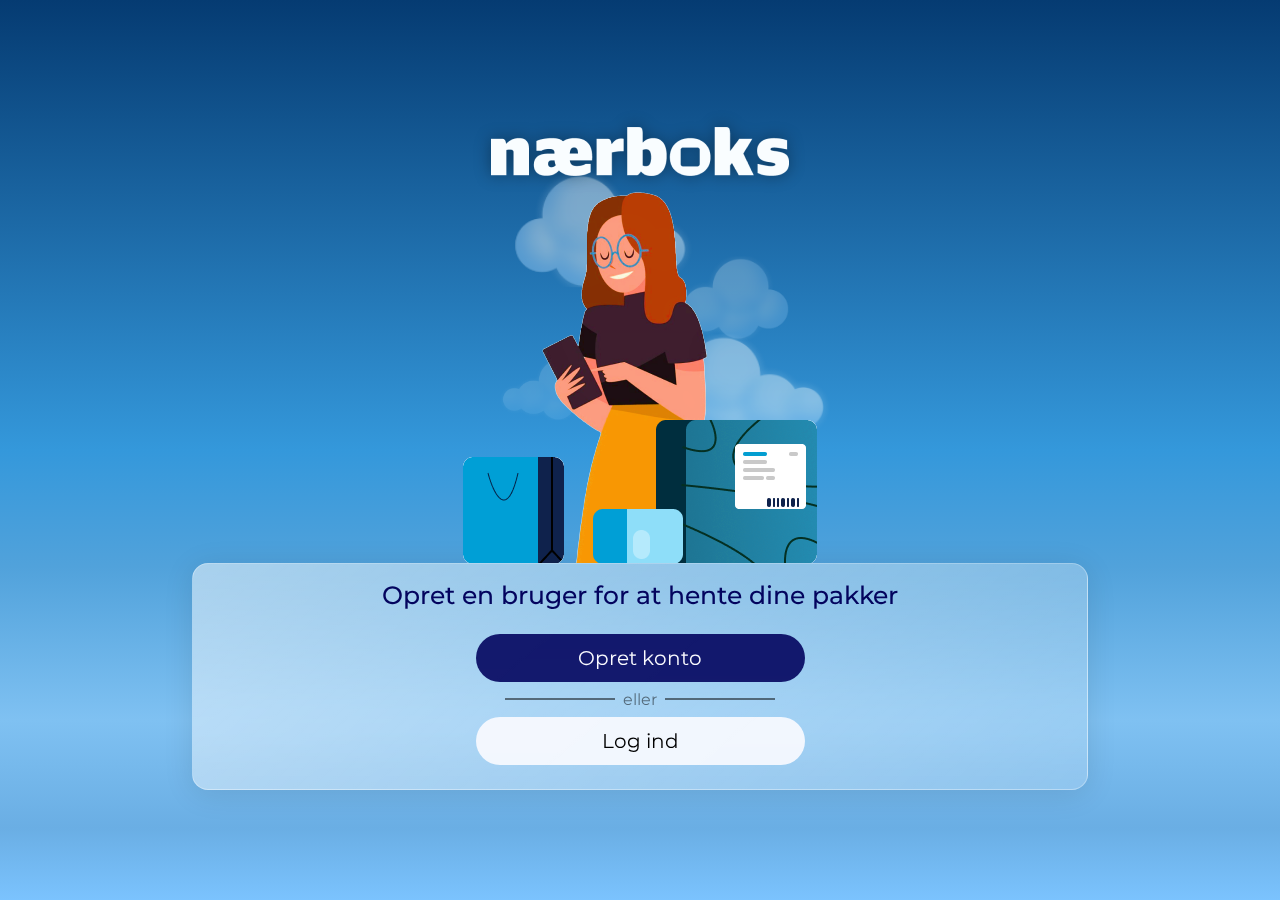
<file: index.html>
<!DOCTYPE html>
<html lang="en">
<head>
    <meta charset="UTF-8">
    <meta name="viewport" content="width=device-width, initial-scale=1.0">
    <title>Nærboks</title>
    <link rel="stylesheet" href="style.css">
</head>
<body class="body">
    <div class="hero">
        <img src="images/logo.png" alt="Nærboks logo" class="hero__logo">
        <img src="images/person-with-parcel.png" alt="En kvinde med sin telefon omringet af forskellige pakker" class="hero__image">
        <img src="images/cloud.png" alt="En sky i baggrunden" class="hero__cloud">
        <img src="images/cloud.png" alt="En sky i baggrunden" class="hero__cloud">
        <img src="images/cloud.png" alt="En sky i baggrunden" class="hero__cloud">
        <img src="images/cloud.png" alt="En sky i baggrunden" class="hero__cloud">
    </div>
    <main class="main">
        <section class="section start">
            <h1 class="title start__title">
                Opret en bruger for at hente dine pakker
            </h1>
            <div class="start__buttons">
                <a href="createAccount.html" class="button start__createAccount">
                    Opret konto
                </a>
                <div class="start__divider">
                    <hr class="divider__line">
                    <p class="divider__text">eller</p>
                    <hr class="divider__line">
                </div>
                <a href="login.html" class="button start__login">
                    Log ind
                </a>
            </div>
        </section>
    </main>
</body>
</html>
</file>
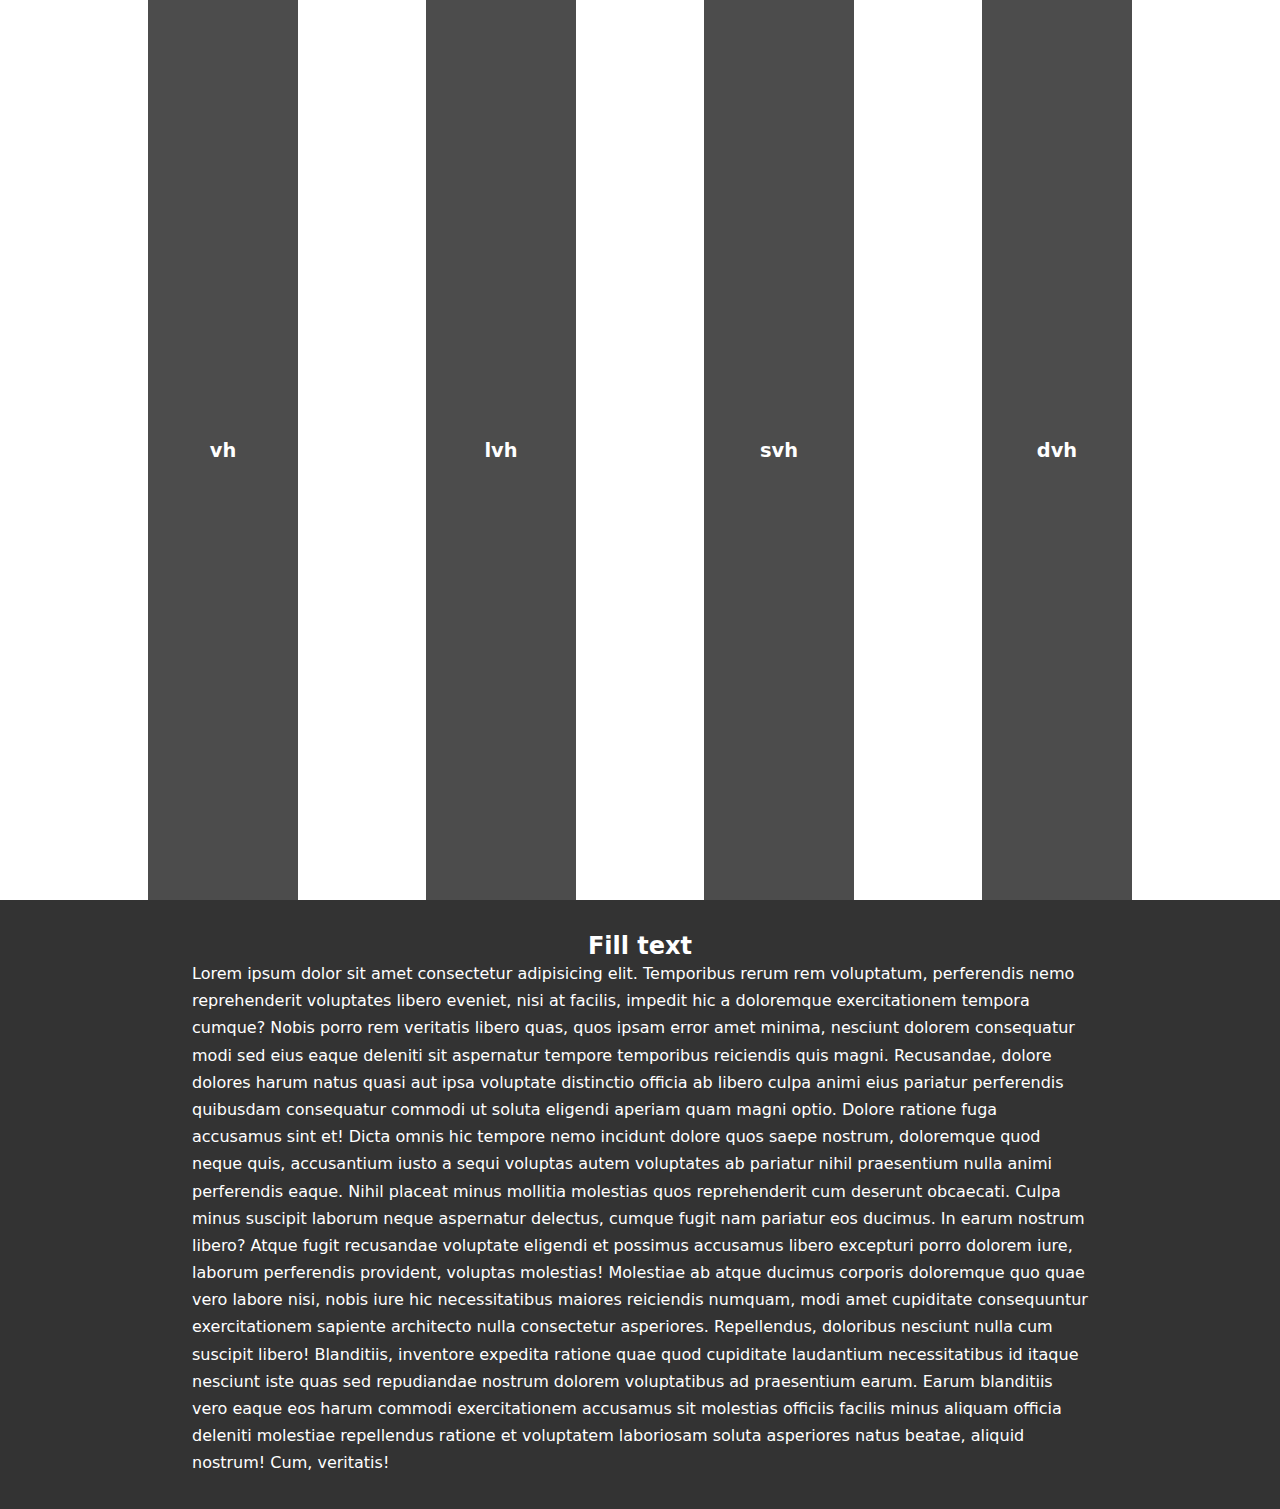
<file: old-projects/responsive-height/index.html>
<!DOCTYPE html>
<html lang="en">
<head>
    <meta charset="UTF-8">
    <meta name="viewport" content="width=device-width, initial-scale=1.0">
    <title>Responsive height</title>
    <link rel="stylesheet" href="style.css">
</head>
<body>
    <main class="main">
        <p class="main__vh">vh</p>
        <p class="main__lvh">lvh</p>
        <p class="main__svh">svh</p>
        <p class="main__dvh">dvh</p>
    </main>
    <section class="fillText">
        <h2 class="fillText__title">
            Fill text
        </h2>
        <p class="fillText__subtext">Lorem ipsum dolor sit amet consectetur adipisicing elit. Temporibus rerum rem voluptatum, perferendis nemo reprehenderit voluptates libero eveniet, nisi at facilis, impedit hic a doloremque exercitationem tempora cumque? Nobis porro rem veritatis libero quas, quos ipsam error amet minima, nesciunt dolorem consequatur modi sed eius eaque deleniti sit aspernatur tempore temporibus reiciendis quis magni. Recusandae, dolore dolores harum natus quasi aut ipsa voluptate distinctio officia ab libero culpa animi eius pariatur perferendis quibusdam consequatur commodi ut soluta eligendi aperiam quam magni optio. Dolore ratione fuga accusamus sint et! Dicta omnis hic tempore nemo incidunt dolore quos saepe nostrum, doloremque quod neque quis, accusantium iusto a sequi voluptas autem voluptates ab pariatur nihil praesentium nulla animi perferendis eaque. Nihil placeat minus mollitia molestias quos reprehenderit cum deserunt obcaecati. Culpa minus suscipit laborum neque aspernatur delectus, cumque fugit nam pariatur eos ducimus. In earum nostrum libero? Atque fugit recusandae voluptate eligendi et possimus accusamus libero excepturi porro dolorem iure, laborum perferendis provident, voluptas molestias! Molestiae ab atque ducimus corporis doloremque quo quae vero labore nisi, nobis iure hic necessitatibus maiores reiciendis numquam, modi amet cupiditate consequuntur exercitationem sapiente architecto nulla consectetur asperiores. Repellendus, doloribus nesciunt nulla cum suscipit libero! Blanditiis, inventore expedita ratione quae quod cupiditate laudantium necessitatibus id itaque nesciunt iste quas sed repudiandae nostrum dolorem voluptatibus ad praesentium earum. Earum blanditiis vero eaque eos harum commodi exercitationem accusamus sit molestias officiis facilis minus aliquam officia deleniti molestiae repellendus ratione et voluptatem laboriosam soluta asperiores natus beatae, aliquid nostrum! Cum, veritatis!</p>
    </section>
</body>
</html>
</file>
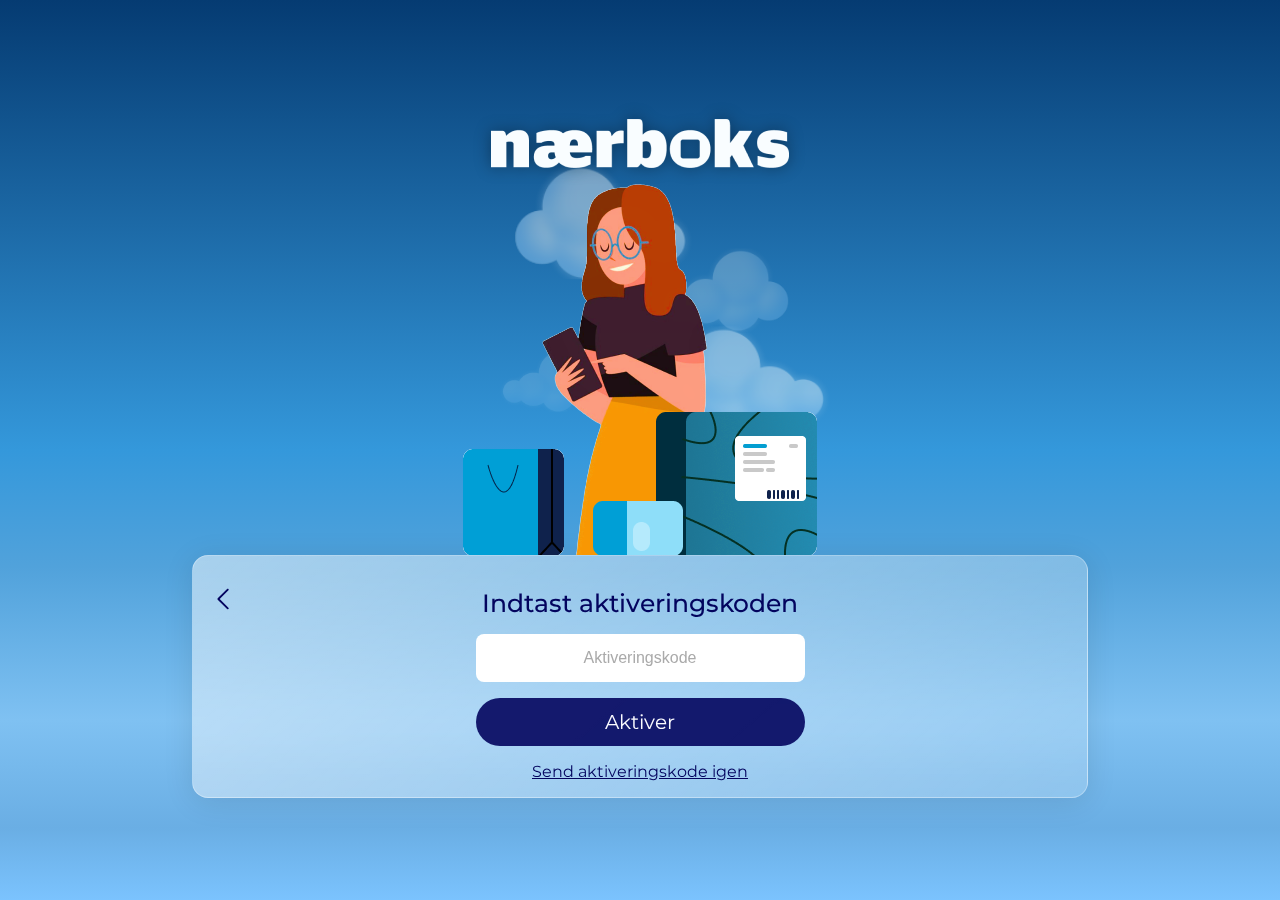
<file: activationCode.html>
<!DOCTYPE html>
<html lang="en">
<head>
    <meta charset="UTF-8">
    <meta name="viewport" content="width=device-width, initial-scale=1.0">
    <title>Nærboks - aktiveringskode</title>
    <link rel="stylesheet" href="style.css">
</head>
<body class="body">
    <div class="hero">
        <img src="images/logo.png" alt="Nærboks logo" class="hero__logo">
        <img src="images/person-with-parcel.png" alt="En kvinde med sin telefon omringet af forskellige pakker" class="hero__image">
        <img src="images/cloud.png" alt="En sky i baggrunden" class="hero__cloud">
        <img src="images/cloud.png" alt="En sky i baggrunden" class="hero__cloud">
        <img src="images/cloud.png" alt="En sky i baggrunden" class="hero__cloud">
        <img src="images/cloud.png" alt="En sky i baggrunden" class="hero__cloud">
    </div>
    <main class="main">
        <section class="section activationCode">
            <a href="createAccount.html" class="backButton">
                <svg class="backButton__svg" width="30" height="30" viewBox="0 0 30 30" fill="none" xmlns="http://www.w3.org/2000/svg">
                    <path d="M8.71172 15.6633L18.0867 25.0383C18.1738 25.1254 18.2772 25.1945 18.391 25.2417C18.5048 25.2888 18.6268 25.3131 18.75 25.3131C18.8732 25.3131 18.9952 25.2888 19.109 25.2417C19.2228 25.1945 19.3262 25.1254 19.4133 25.0383C19.5004 24.9512 19.5695 24.8478 19.6166 24.734C19.6638 24.6202 19.688 24.4982 19.688 24.375C19.688 24.2519 19.6638 24.1299 19.6166 24.0161C19.5695 23.9023 19.5004 23.7989 19.4133 23.7118L10.7004 15L19.4133 6.28831C19.5892 6.1124 19.688 5.87381 19.688 5.62503C19.688 5.37625 19.5892 5.13766 19.4133 4.96175C19.2374 4.78584 18.9988 4.68701 18.75 4.68701C18.5012 4.68701 18.2626 4.78584 18.0867 4.96175L8.71172 14.3368C8.62455 14.4238 8.5554 14.5272 8.50822 14.641C8.46104 14.7548 8.43676 14.8768 8.43676 15C8.43676 15.1232 8.46104 15.2452 8.50822 15.359C8.5554 15.4729 8.62455 15.5762 8.71172 15.6633Z" fill=""/>
                </svg>
            </a>
            <h2 class="title activationCode__title">Indtast aktiveringskoden</h2>
            <input type="number" class="activationCode__input" placeholder="Aktiveringskode">
            <a href="createAccountPincode.html" class="button activationCode__sendCode">
                Aktiver
            </a>
            <a href="#" class="activationCode__resend">Send aktiveringskode igen</a>
        </section>
    </main>
</body>
</html>
</file>
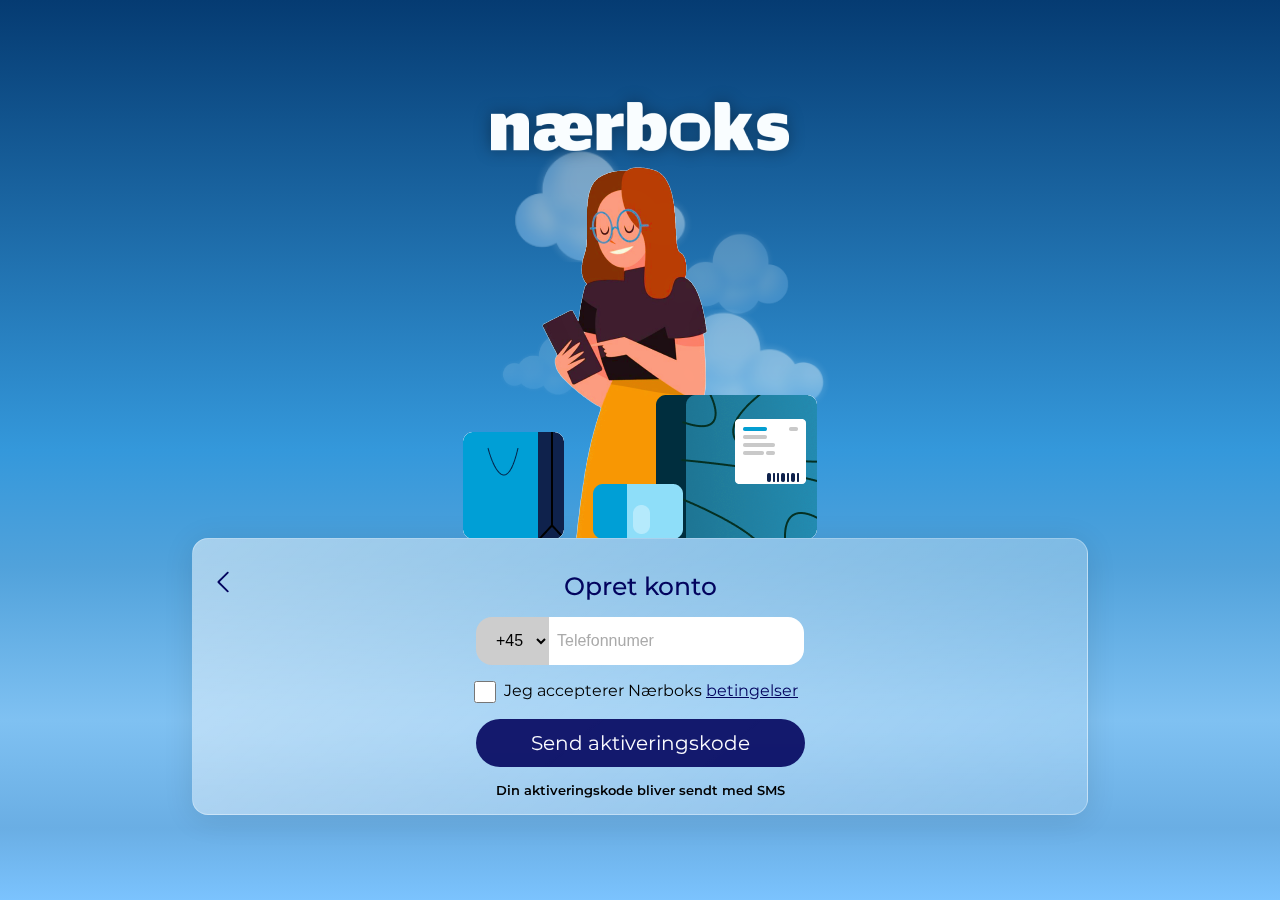
<file: createAccount.html>
<!DOCTYPE html>
<html lang="en">
<head>
    <meta charset="UTF-8">
    <meta name="viewport" content="width=device-width, initial-scale=1.0">
    <title>Nærboks - opret bruger</title>
    <link rel="stylesheet" href="style.css">
</head>
<body class="body">
    <div class="hero">
        <img src="images/logo.png" alt="Nærboks logo" class="hero__logo">
        <img src="images/person-with-parcel.png" alt="En kvinde med sin telefon omringet af forskellige pakker" class="hero__image">
        <img src="images/cloud.png" alt="En sky i baggrunden" class="hero__cloud">
        <img src="images/cloud.png" alt="En sky i baggrunden" class="hero__cloud">
        <img src="images/cloud.png" alt="En sky i baggrunden" class="hero__cloud">
        <img src="images/cloud.png" alt="En sky i baggrunden" class="hero__cloud">
    </div>
    <main class="main">
        <section class="section createAccount">
            <a href="index.html" class="backButton">
                <svg class="backButton__svg" width="30" height="30" viewBox="0 0 30 30" fill="none" xmlns="http://www.w3.org/2000/svg">
                    <path d="M8.71172 15.6633L18.0867 25.0383C18.1738 25.1254 18.2772 25.1945 18.391 25.2417C18.5048 25.2888 18.6268 25.3131 18.75 25.3131C18.8732 25.3131 18.9952 25.2888 19.109 25.2417C19.2228 25.1945 19.3262 25.1254 19.4133 25.0383C19.5004 24.9512 19.5695 24.8478 19.6166 24.734C19.6638 24.6202 19.688 24.4982 19.688 24.375C19.688 24.2519 19.6638 24.1299 19.6166 24.0161C19.5695 23.9023 19.5004 23.7989 19.4133 23.7118L10.7004 15L19.4133 6.28831C19.5892 6.1124 19.688 5.87381 19.688 5.62503C19.688 5.37625 19.5892 5.13766 19.4133 4.96175C19.2374 4.78584 18.9988 4.68701 18.75 4.68701C18.5012 4.68701 18.2626 4.78584 18.0867 4.96175L8.71172 14.3368C8.62455 14.4238 8.5554 14.5272 8.50822 14.641C8.46104 14.7548 8.43676 14.8768 8.43676 15C8.43676 15.1232 8.46104 15.2452 8.50822 15.359C8.5554 15.4729 8.62455 15.5762 8.71172 15.6633Z" fill=""/>
                </svg>
            </a>
            <h2 class="title createAccount__title">Opret konto</h2>
            <div class="createAccount__phoneNumber">
                <select class="phoneNumber__countryCode">
                    <option value="+45">+45</option>
                    <option value="+46">+46</option>
                    <option value="+47">+47</option>
                    <option value="+358">+358</option>
                    <option value="+44">+44</option>
                    <option value="+49">+49</option>
                    <option value="+354">+354</option>
                    <option value="+32">+32</option>
                    <option value="+48">+48</option>
                </select>
                <input type="number" class="phoneNumber__input" placeholder="Telefonnumer">
            </div>
            <div class="createAccount__terms">
                <input type="checkbox" id="terms">
                <label for="terms" class="terms_text">Jeg accepterer Nærboks
                    <span class="terms__span">
                        <a href="#" class="terms__link">betingelser</a>
                    </span>
                </label>
            </div>
            <a href="activationCode.html" class="button createAccount__sendCode">
                Send aktiveringskode
            </a>
            <p class="createAccount__codeText">Din aktiveringskode bliver sendt med SMS</p>
        </section>
    </main>
</body>
</html>
</file>
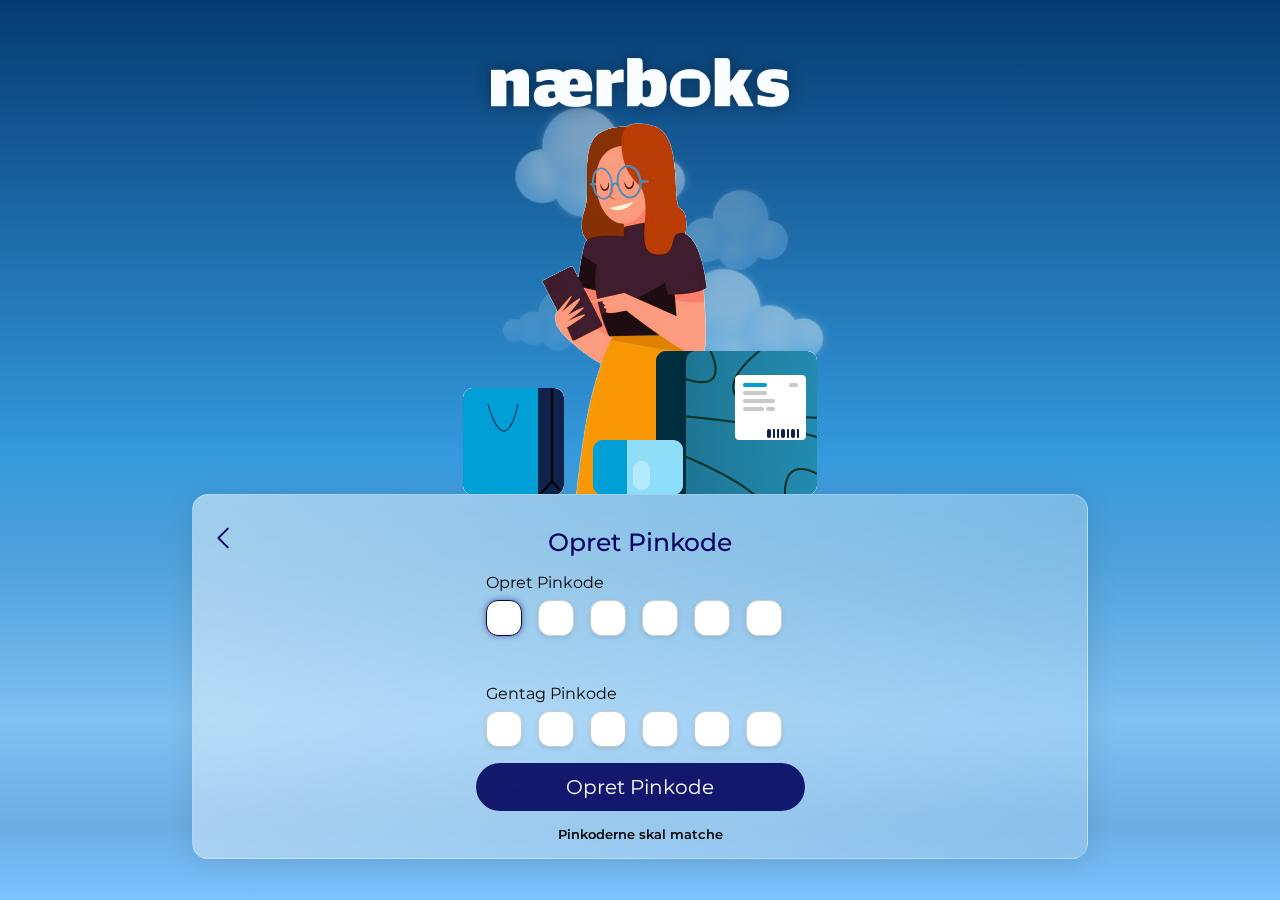
<file: createAccountPincode.html>
<!DOCTYPE html>
<html lang="en">
<head>
    <meta charset="UTF-8">
    <meta name="viewport" content="width=device-width, initial-scale=1.0">
    <title>Nærboks - opret pinkode</title>
    <link rel="stylesheet" href="style.css">
</head>
<body class="body createAccountPincode">
    <div class="hero">
        <img src="images/logo.png" alt="Nærboks logo" class="hero__logo">
        <img src="images/person-with-parcel.png" alt="En kvinde med sin telefon omringet af forskellige pakker" class="hero__image">
        <img src="images/cloud.png" alt="En sky i baggrunden" class="hero__cloud">
        <img src="images/cloud.png" alt="En sky i baggrunden" class="hero__cloud">
        <img src="images/cloud.png" alt="En sky i baggrunden" class="hero__cloud">
        <img src="images/cloud.png" alt="En sky i baggrunden" class="hero__cloud"> 
    </div>
    <main class="main">
        <section class="section createAccount">
            <a href="activationCode.html" class="backButton">
                <svg class="backButton__svg" width="30" height="30" viewBox="0 0 30 30" fill="none" xmlns="http://www.w3.org/2000/svg">
                    <path d="M8.71172 15.6633L18.0867 25.0383C18.1738 25.1254 18.2772 25.1945 18.391 25.2417C18.5048 25.2888 18.6268 25.3131 18.75 25.3131C18.8732 25.3131 18.9952 25.2888 19.109 25.2417C19.2228 25.1945 19.3262 25.1254 19.4133 25.0383C19.5004 24.9512 19.5695 24.8478 19.6166 24.734C19.6638 24.6202 19.688 24.4982 19.688 24.375C19.688 24.2519 19.6638 24.1299 19.6166 24.0161C19.5695 23.9023 19.5004 23.7989 19.4133 23.7118L10.7004 15L19.4133 6.28831C19.5892 6.1124 19.688 5.87381 19.688 5.62503C19.688 5.37625 19.5892 5.13766 19.4133 4.96175C19.2374 4.78584 18.9988 4.68701 18.75 4.68701C18.5012 4.68701 18.2626 4.78584 18.0867 4.96175L8.71172 14.3368C8.62455 14.4238 8.5554 14.5272 8.50822 14.641C8.46104 14.7548 8.43676 14.8768 8.43676 15C8.43676 15.1232 8.46104 15.2452 8.50822 15.359C8.5554 15.4729 8.62455 15.5762 8.71172 15.6633Z" fill=""/>
                </svg>
            </a>
            <h2 class="title pincode__title">Opret Pinkode</h2>
            <div class="login__pincode">
                <section class="create__pincode">
                    <p class="pincode__text">Opret Pinkode</p>
                    <input type="number" class="pincode__digit" maxlength="1" pattern="\d" required autofocus>
                    <input type="number" class="pincode__digit" maxlength="1" pattern="\d" required>
                    <input type="number" class="pincode__digit" maxlength="1" pattern="\d" required>
                    <input type="number" class="pincode__digit" maxlength="1" pattern="\d" required>
                     <input type="number" class="pincode__digit" maxlength="1" pattern="\d" required>
                    <input type="number" class="pincode__digit" maxlength="1" pattern="\d" required>
                 </section>
                 <section class="repeat__pincode">
                    <p class="pincode__text">Gentag Pinkode</p>
                    <input type="number" class="pincode__digit" maxlength="1" pattern="\d" required autofocus>
                    <input type="number" class="pincode__digit" maxlength="1" pattern="\d" required>
                    <input type="number" class="pincode__digit" maxlength="1" pattern="\d" required>
                    <input type="number" class="pincode__digit" maxlength="1" pattern="\d" required>
                     <input type="number" class="pincode__digit" maxlength="1" pattern="\d" required>
                    <input type="number" class="pincode__digit" maxlength="1" pattern="\d" required>
                 </section>
            </div>
            <a href="guide.html" class="button createAccount__sendCode">
                Opret Pinkode
            </a>
            <p class="createAccount__codeText">Pinkoderne skal matche</p>
        </section>
    </main>
    <script src="script.js"></script>
</body>
</html>
</file>
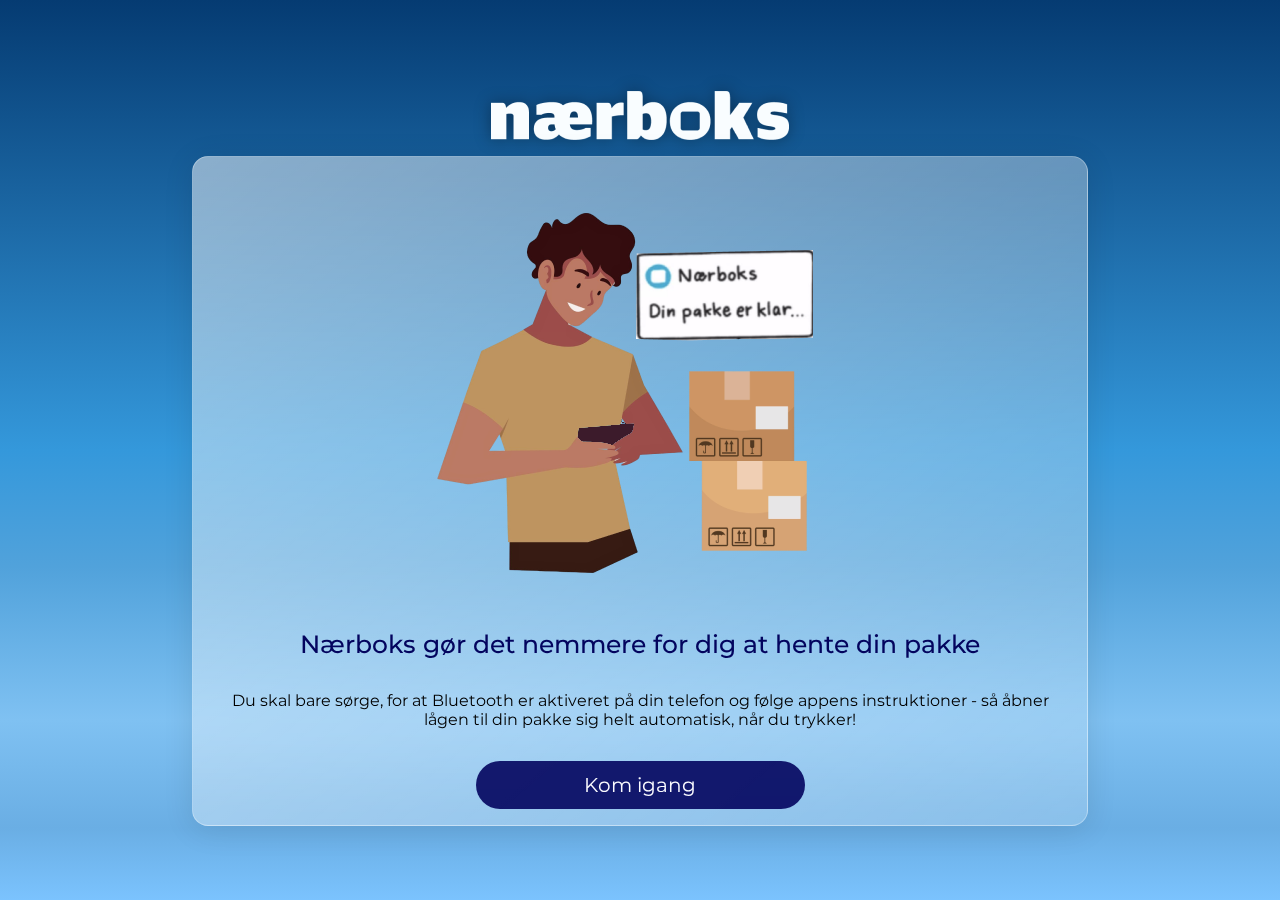
<file: guide.html>
<!DOCTYPE html>
<html lang="en">
<head>
    <meta charset="UTF-8">
    <meta name="viewport" content="width=device-width, initial-scale=1.0">
    <title>Nærboks - guide</title>
    <link rel="stylesheet" href="style.css">
</head>
<body class="body">
    <div class="hero">
        <img src="images/logo.png" alt="Nærboks logo" class="hero__logo guide__logo">
    </div>
    <main class="main">
        <section class="section guide">
            <img src="images/guide.png" alt="">
            <h2 class="title guide__title">Nærboks gør det nemmere for dig at hente din pakke</h2> 
            <p class="guide__text">Du skal bare sørge, for at Bluetooth er aktiveret på din telefon og følge appens instruktioner - så åbner lågen til din pakke sig helt automatisk, når du trykker!</p>
            <a href="index.html" class="button createAccount__sendCode">
                Kom igang
            </a>
        </section>
    </main>
</body>
</html>
</file>
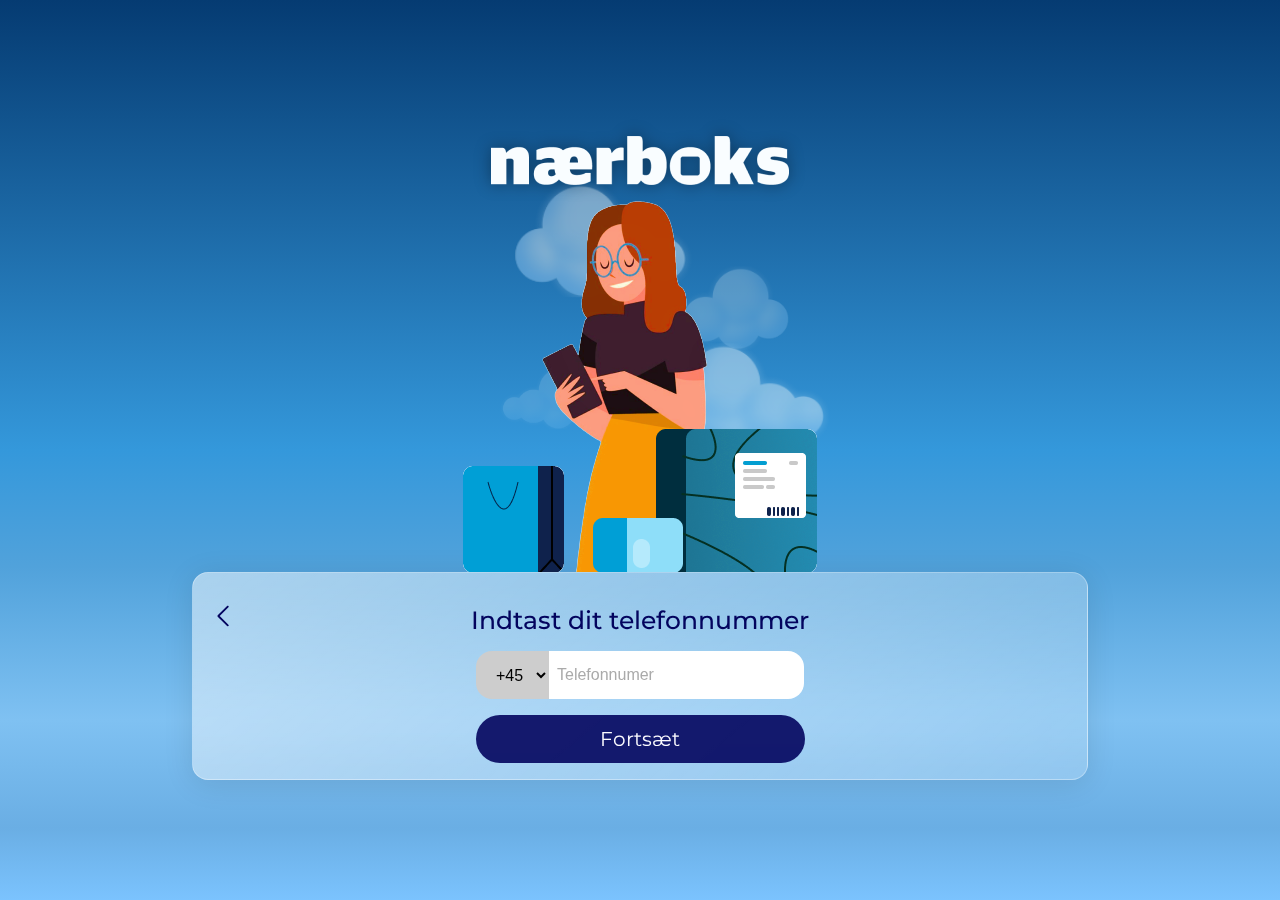
<file: login.html>
<!DOCTYPE html>
<html lang="en">
<head>
    <meta charset="UTF-8">
    <meta name="viewport" content="width=device-width, initial-scale=1.0">
    <title>Nærboks - login</title>
    <link rel="stylesheet" href="style.css">
</head>
<body class="body">
    <div class="hero">
        <img src="images/logo.png" alt="Nærboks logo" class="hero__logo">
        <img src="images/person-with-parcel.png" alt="En kvinde med sin telefon omringet af forskellige pakker" class="hero__image">
        <img src="images/cloud.png" alt="En sky i baggrunden" class="hero__cloud">
        <img src="images/cloud.png" alt="En sky i baggrunden" class="hero__cloud">
        <img src="images/cloud.png" alt="En sky i baggrunden" class="hero__cloud">
        <img src="images/cloud.png" alt="En sky i baggrunden" class="hero__cloud">
    </div>
    <main class="main">
        <section class="section login">
            <a href="index.html" class="backButton">
                <svg class="backButton__svg" width="30" height="30" viewBox="0 0 30 30" fill="none" xmlns="http://www.w3.org/2000/svg">
                    <path d="M8.71172 15.6633L18.0867 25.0383C18.1738 25.1254 18.2772 25.1945 18.391 25.2417C18.5048 25.2888 18.6268 25.3131 18.75 25.3131C18.8732 25.3131 18.9952 25.2888 19.109 25.2417C19.2228 25.1945 19.3262 25.1254 19.4133 25.0383C19.5004 24.9512 19.5695 24.8478 19.6166 24.734C19.6638 24.6202 19.688 24.4982 19.688 24.375C19.688 24.2519 19.6638 24.1299 19.6166 24.0161C19.5695 23.9023 19.5004 23.7989 19.4133 23.7118L10.7004 15L19.4133 6.28831C19.5892 6.1124 19.688 5.87381 19.688 5.62503C19.688 5.37625 19.5892 5.13766 19.4133 4.96175C19.2374 4.78584 18.9988 4.68701 18.75 4.68701C18.5012 4.68701 18.2626 4.78584 18.0867 4.96175L8.71172 14.3368C8.62455 14.4238 8.5554 14.5272 8.50822 14.641C8.46104 14.7548 8.43676 14.8768 8.43676 15C8.43676 15.1232 8.46104 15.2452 8.50822 15.359C8.5554 15.4729 8.62455 15.5762 8.71172 15.6633Z" fill=""/>
                </svg>
            </a>
            <h2 class="title login__title">Indtast dit telefonnummer</h2>
            <div class="login__phoneNumber">
                <select class="phoneNumber__countryCode">
                    <option value="+45">+45</option>
                    <option value="+46">+46</option>
                    <option value="+47">+47</option>
                    <option value="+358">+358</option>
                    <option value="+44">+44</option>
                    <option value="+49">+49</option>
                    <option value="+354">+354</option>
                    <option value="+32">+32</option>
                    <option value="+48">+48</option>
                </select>
                <input type="number" class="phoneNumber__input" placeholder="Telefonnumer">
            </div>
            <a href="pincode.html" class="button createAccount__sendCode">
                Fortsæt
            </a>
        </section>
    </main>
</body>
</html>
</file>
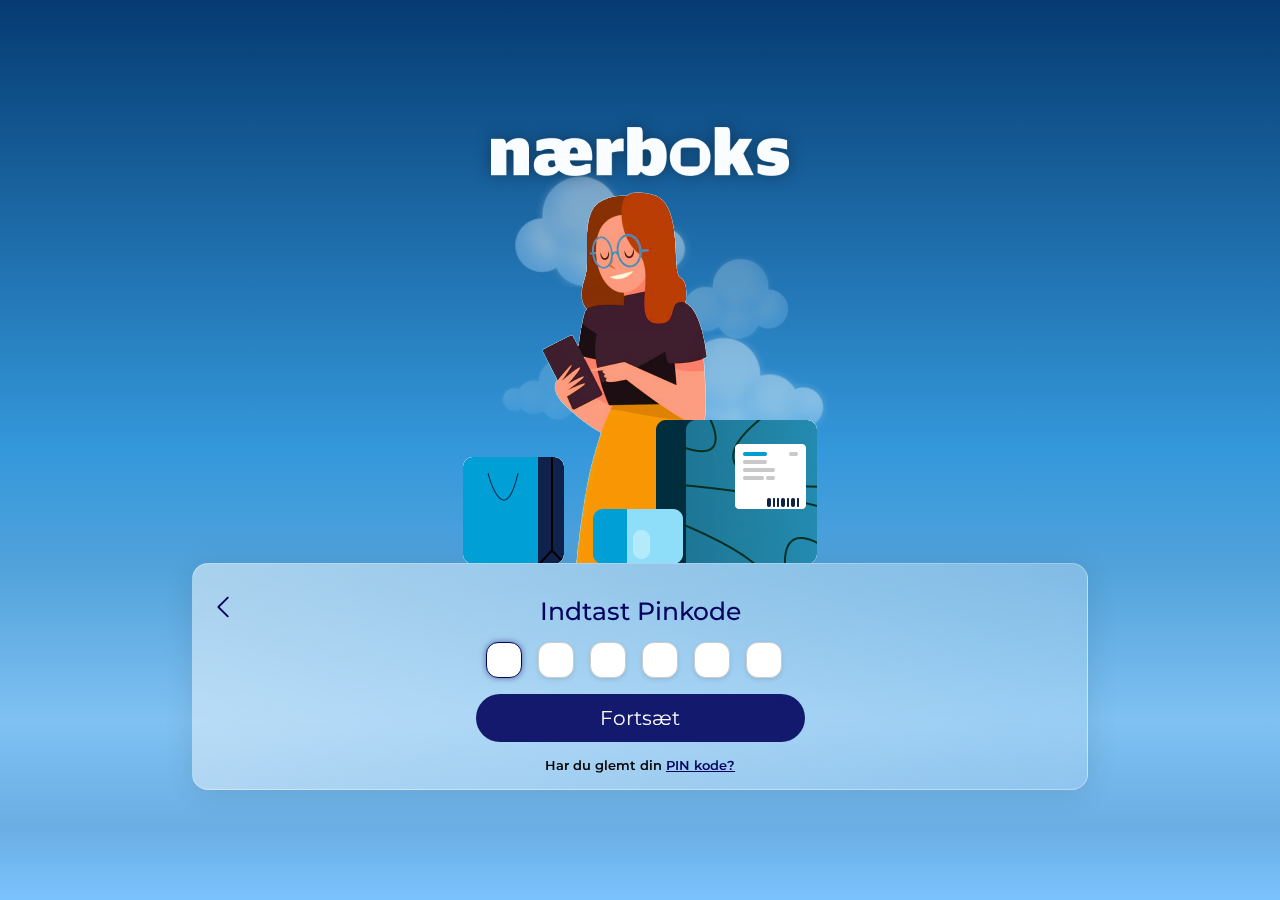
<file: pincode.html>
<!DOCTYPE html>
<html lang="en">
<head>
    <meta charset="UTF-8">
    <meta name="viewport" content="width=device-width, initial-scale=1.0">
    <title>Nærboks - pinkode</title>
    <link rel="stylesheet" href="style.css">
</head>
<body class="body">
    <div class="hero">
        <img src="images/logo.png" alt="Nærboks logo" class="hero__logo">
        <img src="images/person-with-parcel.png" alt="En kvinde med sin telefon omringet af forskellige pakker" class="hero__image">
        <img src="images/cloud.png" alt="En sky i baggrunden" class="hero__cloud">
        <img src="images/cloud.png" alt="En sky i baggrunden" class="hero__cloud">
        <img src="images/cloud.png" alt="En sky i baggrunden" class="hero__cloud">
        <img src="images/cloud.png" alt="En sky i baggrunden" class="hero__cloud">
    </div>
    <main class="main">
        <section class="section pincode">
            <a href="login.html" class="backButton">
                <svg class="backButton__svg" width="30" height="30" viewBox="0 0 30 30" fill="none" xmlns="http://www.w3.org/2000/svg">
                    <path d="M8.71172 15.6633L18.0867 25.0383C18.1738 25.1254 18.2772 25.1945 18.391 25.2417C18.5048 25.2888 18.6268 25.3131 18.75 25.3131C18.8732 25.3131 18.9952 25.2888 19.109 25.2417C19.2228 25.1945 19.3262 25.1254 19.4133 25.0383C19.5004 24.9512 19.5695 24.8478 19.6166 24.734C19.6638 24.6202 19.688 24.4982 19.688 24.375C19.688 24.2519 19.6638 24.1299 19.6166 24.0161C19.5695 23.9023 19.5004 23.7989 19.4133 23.7118L10.7004 15L19.4133 6.28831C19.5892 6.1124 19.688 5.87381 19.688 5.62503C19.688 5.37625 19.5892 5.13766 19.4133 4.96175C19.2374 4.78584 18.9988 4.68701 18.75 4.68701C18.5012 4.68701 18.2626 4.78584 18.0867 4.96175L8.71172 14.3368C8.62455 14.4238 8.5554 14.5272 8.50822 14.641C8.46104 14.7548 8.43676 14.8768 8.43676 15C8.43676 15.1232 8.46104 15.2452 8.50822 15.359C8.5554 15.4729 8.62455 15.5762 8.71172 15.6633Z" fill=""/>
                </svg>
            </a>
            <h2 class="title pincode__title">Indtast Pinkode</h2>
            <div class="login__pincode">
                <input type="number" class="pincode__digit" maxlength="1" pattern="\d" required autofocus>
    <input type="number" class="pincode__digit" maxlength="1" pattern="\d" required>
    <input type="number" class="pincode__digit" maxlength="1" pattern="\d" required>
    <input type="number" class="pincode__digit" maxlength="1" pattern="\d" required>
    <input type="number" class="pincode__digit" maxlength="1" pattern="\d" required>
    <input type="number" class="pincode__digit" maxlength="1" pattern="\d" required>
            </div>
            <a href="guide.html" class="button createAccount__sendCode">
                Fortsæt
            </a>
            <p class="createAccount__codeText">Har du glemt din <span class="terms__span">
                <a href="#" class="terms__link">PIN kode?</a>
            </span></p>
        </section>
    </main>
    <script src="script.js"></script>
</body>
</html>
</file>
<file: style.css>
@import url('https://fonts.googleapis.com/css2?family=Montserrat:ital,wght@0,100..900;1,100..900&display=swap');

/* general styling */
*, ::after, ::before{
    margin: 0; /* remove defaults so that they can more easily be defined later */
    padding: 0;
    box-sizing: border-box; /* tells the browser to account for border/padding etc. when defining width and height */
}
:root{
    /* brand colors used in Figma */
    --clr-federal-blue: #03045E;
    --clr-ghost-white: #FBFBFF;

    /* @link https://utopia.fyi/type/calculator?c=393,16,1.2,768,20,1.25,5,2,&s=0.75|0.5|0.25,1.5|2|3|4|6,s-l&g=s,l,xl,12 */
    /* Step -2: 11.1111px → 12.8px */
    --font-size--2: clamp(0.6944rem, 0.5838rem + 0.4504cqi, 0.8rem);
    /* Step -1: 13.3333px → 16px */
    --font-size--1: clamp(0.8333rem, 0.6587rem + 0.7111cqi, 1rem);
    /* Step 0: 16px → 20px */
    --font-size-0: clamp(1rem, 0.738rem + 1.0667cqi, 1.25rem);
    /* Step 1: 19.2px → 25px */
    --font-size-1: clamp(1.2rem, 0.8201rem + 1.5467cqi, 1.5625rem);
    /* Step 2: 23.04px → 31.25px */
    --font-size-2: clamp(1.44rem, 0.9022rem + 2.1893cqi, 1.9531rem);
    /* Step 3: 27.648px → 39.0625px */
    --font-size-3: clamp(1.728rem, 0.9804rem + 3.0439cqi, 2.4414rem);
    /* Step 4: 33.1776px → 48.8281px */
    --font-size-4: clamp(2.0736rem, 1.0485rem + 4.1735cqi, 3.0518rem);
    /* Step 5: 39.8131px → 61.0352px */
    --font-size-5: clamp(2.4883rem, 1.0983rem + 5.6592cqi, 3.8147rem);
}
.body{
    max-width: 768px; /* iPad width */
    margin: auto; /* center content */
    width: 100svw;
    height: 100svh;
    background: 
    linear-gradient(
    #053B72 0%,
    #3498DB 50%,
    #51A2DB 63%,
    #7FC1F2 80%,
    #6AAEE4 92%,
    #7BC3FE 100%);

    /* Font settings
    <weight>: Use a value from 100 to 900

    font-family: "Montserrat", sans-serif;
    font-optical-sizing: auto;
    font-weight: <weight>;
    font-style: normal; */
    font-family: "Montserrat", sans-serif;
    font-optical-sizing: auto;
    font-style: normal;
}
.main{
    backdrop-filter: blur(1em);
    background: linear-gradient(320deg, rgba(255, 255, 255, 0.2) 0%, rgba(255, 255, 255, 0.5) 100%);
    border: 1px solid rgba(255, 255, 255, 0.3);
    border-radius: 1em;
    box-shadow: 0 4px 30px rgba(0, 0, 0, 0.1); 
    padding: 1em;

}

/* common styling */
.title{
    font-weight: 500;
    color: var(--clr-federal-blue);
    filter: drop-shadow(4px rgba(0, 0, 0, 0.15));
    text-align: center;
    font-size: var(--font-size-1);
}
.button{
    border-radius: 40px;
    height: 48px;
    width: 329px;
    display: flex;
    justify-content: center;
    align-items: center;
    text-decoration: none;
    font-size: var(--font-size-0);
}
.section{
    display: flex;
    justify-content: center;
    align-items: center;
    flex-direction: column;
    /* position: relative; */
    row-gap: 1em;
}

/* hero section */
.hero{
    display: flex;
    flex-direction: column;
    align-items: center;
    position: relative;
}
.hero__logo{
    padding-block: 1em;
    filter: drop-shadow(0 0 8px rgba(0, 0, 0, 0.35));
}
.hero__image{
    z-index: 1;
}
.hero__cloud {
    z-index: -2;
    position: absolute;
}
.hero__cloud:nth-child(3){
    top: 15%;
    left: 15%;
    scale: 1.1;
    opacity: 0.45;
}
.hero__cloud:nth-child(4) {
    top: 30%;
    left: 50%;
    scale: 0.8;
    opacity: 0.25;
    transform: scaleX(-1);
}
.hero__cloud:nth-child(5) {
    top: 50%;
    left: 55%;
    scale: 1.05;
    opacity: 0.45;
}
.hero__cloud:nth-child(6) {
    top: 50%;
    left: 0;
    scale: 0.6;
    opacity: 0.15;
    transform: scaleX(-1);
}

/* start screen */
.start__title{
    padding-inline: 0.5em;
}
.start__buttons{
    display: flex;
    flex-direction: column;
    align-items: center;
    gap: 0.5em;
    padding: 0.5em;
}
.start__createAccount{ 
    background-color: hsl(from var(--clr-federal-blue) h s l / 0.9);;
    color: var(--clr-ghost-white);
}
.start__createAccount:hover, .start__createAccount:active{
    background-color: rgb(from var(--clr-federal-blue) r g calc(b + 50));
    filter: drop-shadow(0 4px 2px rgba(0, 0, 0, 0.35));
    transition-duration: 200ms;
}
.start__divider{
    display: flex;
    justify-content: space-evenly;
    align-items: center;
}
.divider__line{
    width: 110px; 
    border: none; 
    height: 2px; 
    background-color: rgba(0, 0, 0, 0.5);
}
.divider__text{
    color: rgba(0, 0, 0, 0.5);
    padding-inline: 0.5em;
    font-size: var(--font-size--1);
}
.start__login{
    background-color: hsl(from var(--clr-ghost-white) h s l / 0.9);
    color: #000;
}
.start__login:hover, .start__login:active{
    background-color: var(--clr-ghost-white);
    filter: drop-shadow(0 4px 2px rgba(0, 0, 0, 0.35));
    transition-duration: 200ms;
}

/* create account page */
.backButton__svg{
    fill: var(--clr-federal-blue);
    position: absolute;
    inset: 28px 0 0 1em;
}
.createAccount__phoneNumber {
    display: flex;
    align-items: center;
    justify-content: center;
    width: 100%;
}
.phoneNumber__countryCode {
    border: none;
    background-color: #CDCDCD;
    padding: 0.5em 0 0.5em 1em;
    font-size: var(--font-size--1);
    border-radius: 1em 0 0 1em;
    height: 3em;
}
.phoneNumber__input {
    flex: 1;
    border: none;
    padding: 0.5em;
    font-size: var(--font-size--1);
    border-radius: 0 1em 1em 0;
    height: 3em;
    max-width: calc(329px - 74px);
}
.phoneNumber__input::placeholder {
    color: #aaa;
    font-size: var(--font-size--1);
}
.createAccount__phoneNumber:focus-within {
    border-color: #007bff;
}
.createAccount__terms{
    display: flex;
}
#terms{
    width: 22px;
    height: 22px;
}
.terms_text{
    padding-inline: 0.5em;
}
.terms__link{
    color: var(--clr-federal-blue);
}
.createAccount__sendCode{
    background-color: hsl(from var(--clr-federal-blue) h s l / 0.9);;
    color: var(--clr-ghost-white);
}

.createAccount__sendCode:hover, .createAccount__sendCode:active{
    background-color: rgb(from var(--clr-federal-blue) r g calc(b + 50));
    filter: drop-shadow(0 4px 2px rgba(0, 0, 0, 0.35));
    transition-duration: 200ms;
}
.createAccount__codeText{
    color: #000;
    font-size: var(--font-size--2);
    font-weight: 600;
    width: 100%;
    text-align: center;
}

/* activation code page */
.activationCode__input{
    border: none;
    padding: 0.5em;
    font-size: var(--font-size--1);
    border-radius: 0.5em;
    height: 3em;
    width: 329px;
}
.activationCode__input::placeholder{
    color: #aaa;
    text-align: center;
}
.activationCode__sendCode{
    background-color: hsl(from var(--clr-federal-blue) h s l / 0.9);;
    color: var(--clr-ghost-white);
}
.activationCode__resend{
    color: var(--clr-federal-blue);
}

/* create account pincode page */
.login__pincode{
align-items: center;
}

/* Styling for pincode inputfields */
.pincode__digit {
    width: 1.5em;
    height: 1.5em;
    font-size: 1.5em;
    text-align: center;
    border: 1px solid #ccc;
    border-radius: 0.5em;
    margin-right: 0.5em;
    box-shadow: 0 2px 4px rgba(0, 0, 0, 0.1);
    transition: border-color 0.3s ease, box-shadow 0.3s ease;
}

/* Focus styling */
.pincode__digit:focus {
    border-color: var(--clr-federal-blue);
    box-shadow: 0 0 6px rgba(3, 4, 94, 0.5);
    outline: none;
}
.create__pincode{
    padding-bottom: 2em;
}
.repeat__pincode{
    padding-top: 1em;
}
.pincode__text{
    padding-bottom: 0.5em;
}

/* Remove number input spinner in Webkit browsers (Chrome, Safari) */
input[type="number"]::-webkit-outer-spin-button,
input[type="number"]::-webkit-inner-spin-button {
    -webkit-appearance: none;
    margin: 0;
}
/* Remove number input spinner in Firefox */
input[type="number"] {
    -moz-appearance: textfield;
}

/* login page */
.login__phoneNumber {
    display: flex;
    align-items: center;
    justify-content: center;
    width: 100%;
}

/* guide page */
.guide__logo{
    padding-bottom: 1em; /* Adds padding to Nærboks logo, only on the guide page */
}
.guide__pic{
    width: 100%;
}
.guide__text{
    text-align: center;
    padding: 1em;
}
@media (min-width: 768px) {
    .body {
        display: flex;
        flex-direction: column;
        justify-content: center;
        align-items: center;
    }
    .main{
        width: 70svw;
    }
}
</file>
<file: old-projects/responsive-height/style.css>
*{
    box-sizing: border-box;
    font-family: system-ui, -apple-system, BlinkMacSystemFont, 'Segoe UI', Roboto, Oxygen, Ubuntu, Cantarell, 'Open Sans', 'Helvetica Neue', sans-serif;
    margin: 0;
    padding: 0;
}
.main{
    display: flex;
    gap: 10vw;
    height: 100vh;
    justify-content: center;
    color: white;
    font-weight: bold;
    font-size: 1.5rem;
    height: 100lvh;
    overflow: clip;
    background-image: url(https://images.unsplash.com/photo-1721297013317-e4976cc284d9?q=80&w=1635&auto=format&fit=crop&ixlib=rb-4.0.3&ixid=M3wxMjA3fDB8MHxwaG90by1wYWdlfHx8fGVufDB8fHx8fA%3D%3D);
    background-size: cover;
    background-position: center;
}
.main > *{
    width: clamp(40px, 15%, 150px);
    padding: 2vw;
    display: flex;
    justify-content: center;
    align-items: center;
    font-size: clamp(1rem, 0.912rem + 0.3756vw, 1.25rem);;
}
.main__vh{
    height: 100vh;
    background-color: rgba(0, 0, 0, 0.7);
}
.main__lvh{
    height: 100lvh;
    background-color: rgba(0, 0, 0, 0.7);
}
.main__svh{
    height: 100svh;
    background-color: rgba(0, 0, 0, 0.7);
}
.main__dvh{
    height: 100dvh;
    background-color: rgba(0, 0, 0, 0.7);
}
.fillText{
    background-color: #333;
    color: white;
    padding: 2em;
}
.fillText__title{
    text-align: center;
}
.fillText__subtext{
    margin: auto;
    max-width: 70vw;
    line-height: 1.7;
}
</file>
